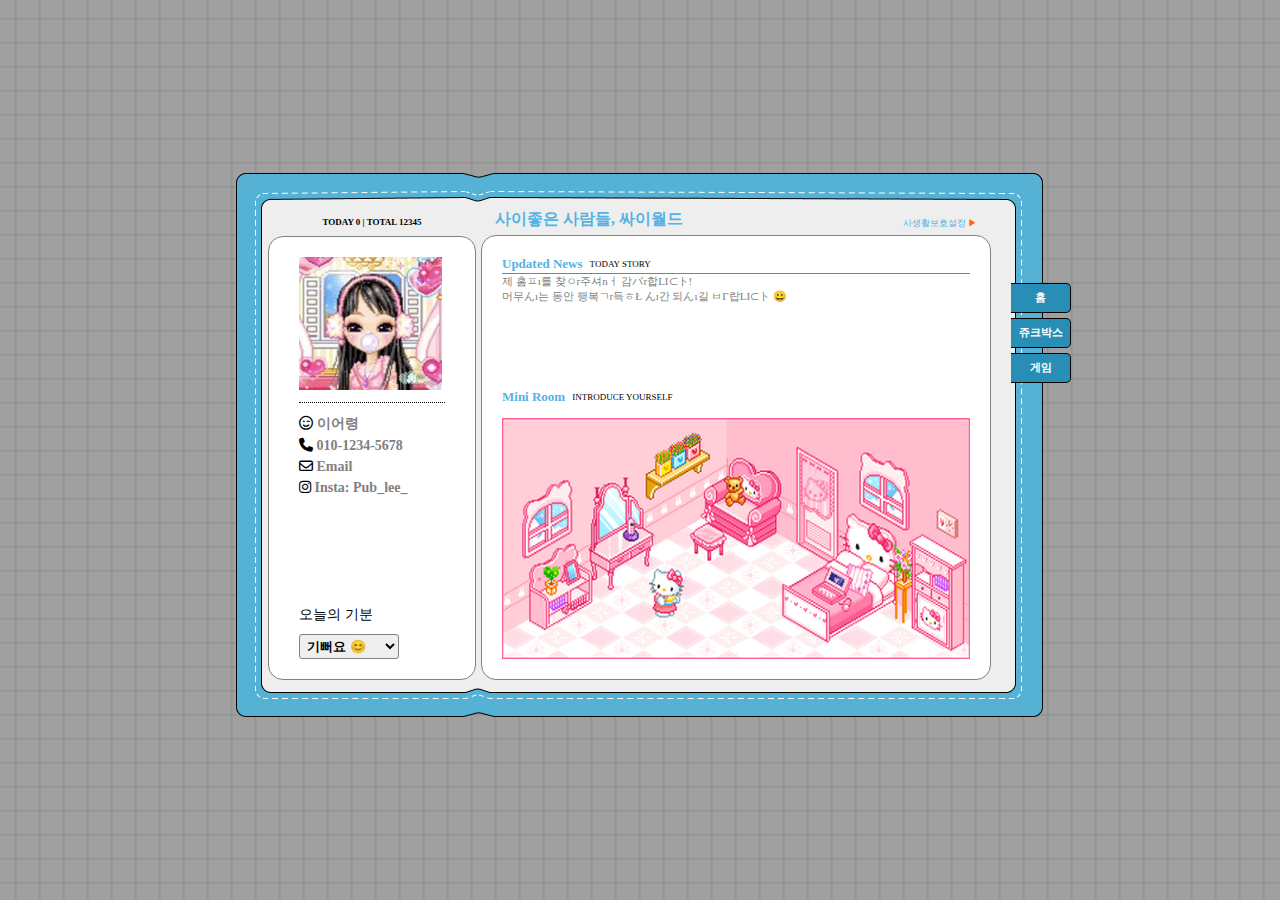
<file: index.html>
<!DOCTYPE html>
<html lang="ko">

<head>
    <meta charset="UTF-8">
    <meta http-equiv="X-UA-Compatible" content="IE=edge">
    <meta name="viewport" content="width=device-width, initial-scale=1.0">
    <title>이어령님의 미니홈피 :: 사이좋은 사람들, 싸이월드</title>
    <link rel="stylesheet" href="./styles/index.css" rel="stylesheet">
    <script src="./index.js"></script>
    <!-- fontawesome -->
    <link rel="stylesheet" href="https://cdnjs.cloudflare.com/ajax/libs/font-awesome/6.2.0/css/all.min.css">
</head>

<body>

    <div class="background">
        <div class="outerbox">
            <div class="wrapper">
                <div class="wrapper_left">
                    <div class="wrapper_left_header">
                        <div class="today">
                            <span>today</span>
                            <span>0</span>
                            <span> | total</span>
                            <span>12345</span>
                        </div>
                    </div>
                    <div class="wrapper_left_body">
                        <div class="left_body_header">
                            <div class="left_body_header_gray"></div>
                            <div class="left_body_header_line"></div>
                        </div>
                        <div class="left_body_profile">
                            <span><i class="fa-regular fa-face-smile-wink"></i> 이어령 </span>
                            <span><i class="fa-solid fa-phone"></i> 010-1234-5678 </span>
                            <span><i class="fa-regular fa-envelope"></i> email </span>
                            <span><i class="fa-brands fa-instagram"></i> insta: pub_lee_ </span>
                        </div>
                        <div class="left_body_footer">
                            <span>오늘의 기분</span>
                            <select>
                                <option value="1">기뻐요 😊</option>
                                <option value="2">화나요 🤬</option>
                                <option value="3">우울해요 😢</option>
                            </select>
                        </div>
                    </div>
                </div>
                <div class="wrapper_right">
                    <div class="wrapper_right_header">
                        <div class="right_header_title">사이좋은 사람들, 싸이월드</div>
                        <div class="right_header_setting">사생활보호설정<span> ▶</span></div>
                    </div>
                    <div class="wrapper_right_body">
                        <iframe src="./home.html" id="contentFrame"></iframe>
                    </div>
                </div>
                <div class="nav">
                    <div class="nav_item" id="menu_home" onclick="menuHome()">홈</div>
                    <div class="nav_item" id="menu_juckbox" onclick="menuJuckbox()">쥬크박스</div>
                    <div class="nav_item" id="menu_game" onclick="menuGame()">게임</div>
                </div>
            </div>
        </div>
    </div>


</body>

</html>
</file>
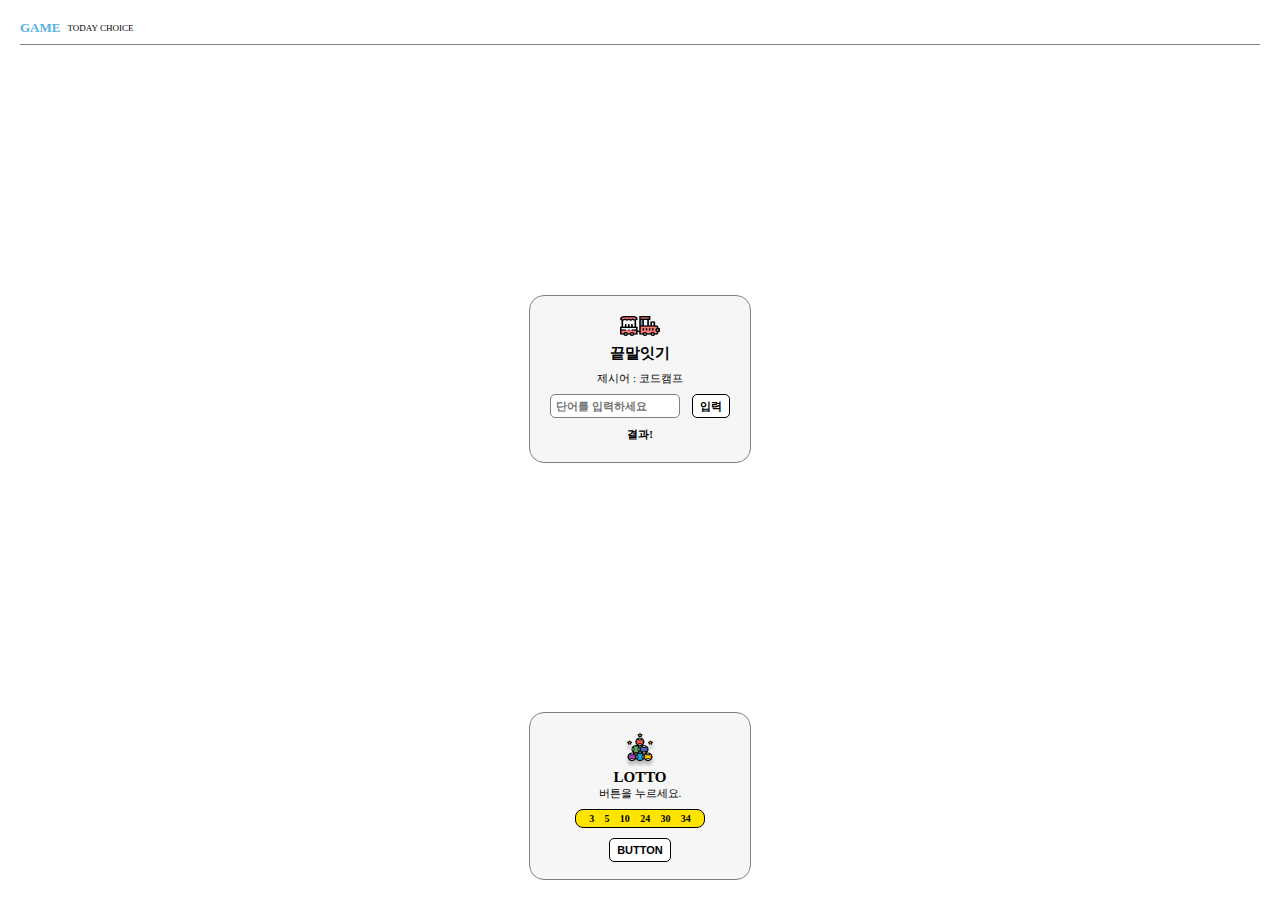
<file: game.html>
<!DOCTYPE html>
<html lang="ko">

<head>
    <meta charset="UTF-8">
    <meta http-equiv="X-UA-Compatible" content="IE=edge">
    <meta name="viewport" content="width=device-width, initial-scale=1.0">
    <title>game</title>
    <link rel="stylesheet" href="./styles/game.css" rel="stylesheet">
    <script src="./game.js"></script>
</head>

<body>

    <div class="wrapper">
        <div class="wrapper_header">
            <div class="header_title">
                <div class="title">game</div>
                <div class="subtitle">today choice</div>
            </div>
            <div class="dividLine"></div>
        </div>
        <div class="game_container">
            <img src="./images/game_01.png" alt="끝말잇기">
            <div class="game_title">끝말잇기</div>
            <div class="game_subtitle">제시어 : <span id="word">코드캠프</span></div>
            <div class="word_text">
                <input class="textbox" id="myword" type="text" placeholder="단어를 입력하세요">
                <button class="search" onclick="startWord()">입력</button>
            </div>
            <div id="result" class="word_result">결과!</div>
        </div>
        <div class="game_container">
            <img src="./images/game_02.png" alt="로또">
            <div class="game_title">LOTTO</div>
            <div class="game_subtitle">버튼을 누르세요.</div>
            <div class="lotto_num_box">
                <div class="num">3</div>
                <div class="num">5</div>
                <div class="num">10</div>
                <div class="num">24</div>
                <div class="num">30</div>
                <div class="num">34</div>
            </div>
            <button class="lotto_btn">BUTTON</button>
        </div>
    </div>

</body>

</html>
</file>
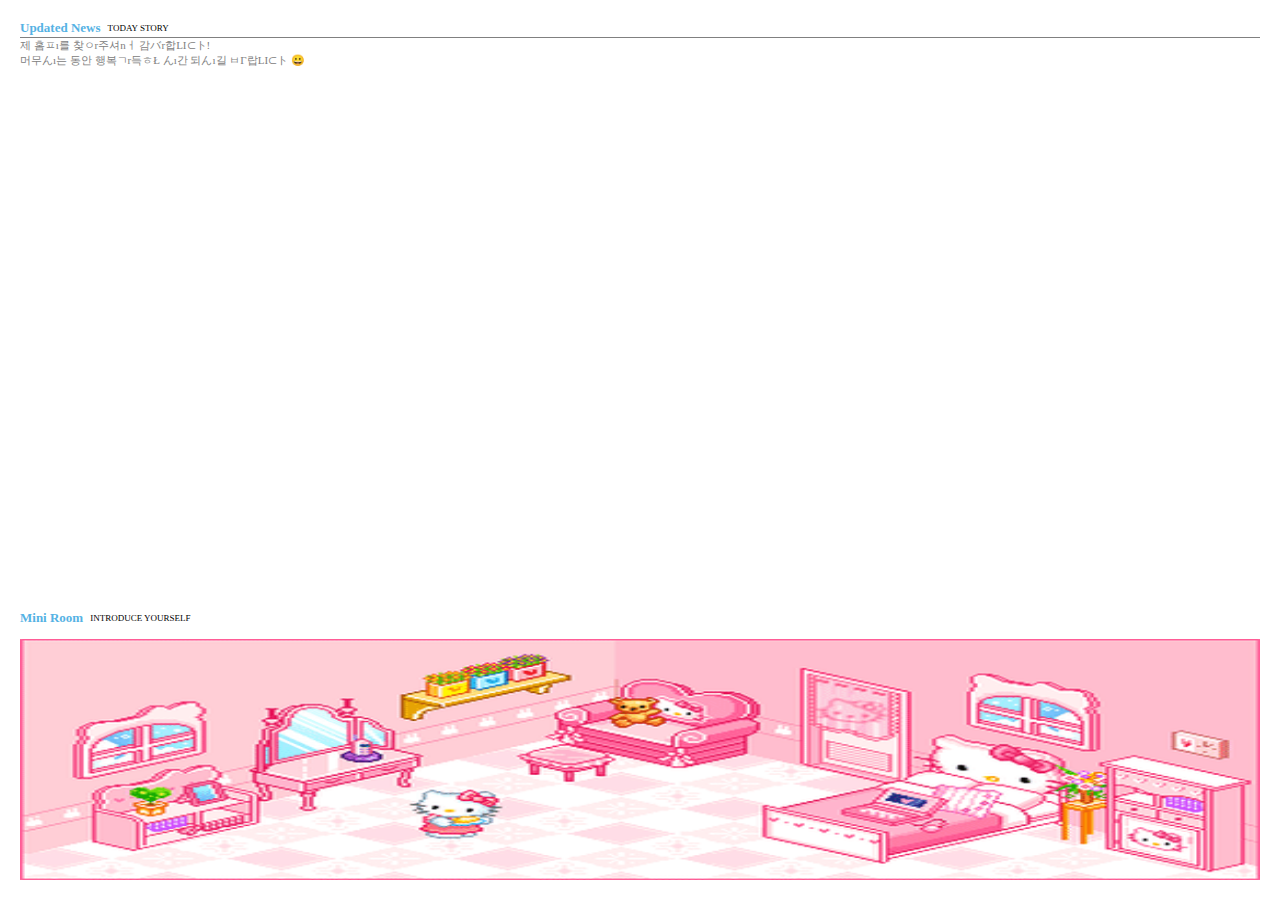
<file: home.html>
<!DOCTYPE html>
<html lang="ko">
<head>
    <meta charset="UTF-8">
    <meta http-equiv="X-UA-Compatible" content="IE=edge">
    <meta name="viewport" content="width=device-width, initial-scale=1.0">
    <title>home</title>
    <link rel="stylesheet" href="./styles/home.css" rel="stylesheet">
</head>
<body>
    
    <div class="wrapper">
        <div class="wrapper_header">
            <div class="content_title">
                <div class="title">updated news</div>
                <div class="subtitle">today story</div>
            </div>
            <div class="dividLine"></div>
            <div class="content_body">제 홈ㅍı를 찾ㅇr주셔nㅓ 감バr합LI⊂ト!<br>
                머무んı는 동안 행복ㄱr득ㅎŁ んı간 되んı길 ㅂΓ랍LI⊂ト 😀</div>
        </div>
        <div class="wrapper_body">
            <div class="content_title">
                <div class="title">mini room</div>
                <div class="subtitle">introduce yourself</div>
            </div>
            <div class="myVideo_body"></div>
            
        </div>
    </div>

</body>
</html>
</file>
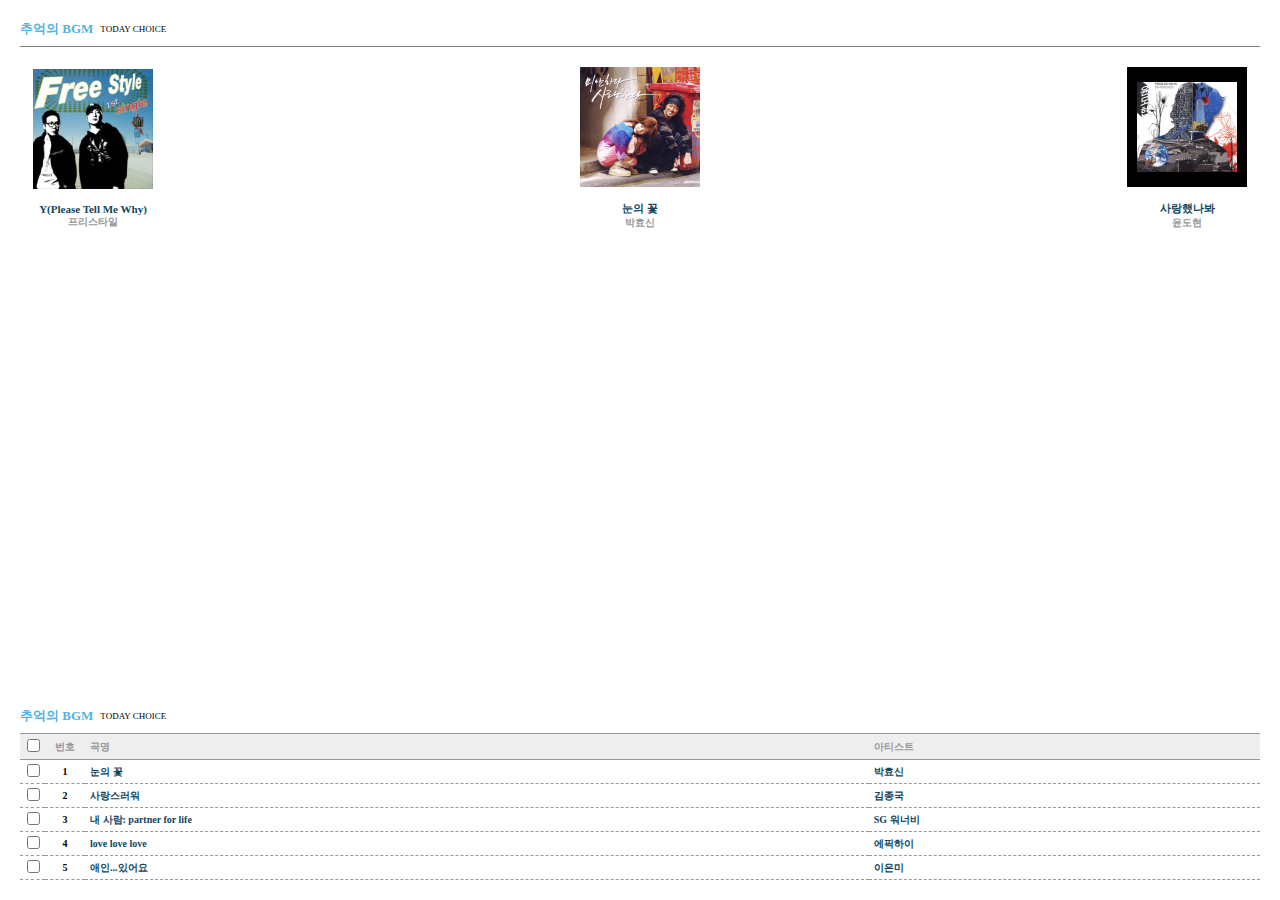
<file: juckbox.html>
<!DOCTYPE html>
<html lang="ko">
<head>
    <meta charset="UTF-8">
    <meta http-equiv="X-UA-Compatible" content="IE=edge">
    <meta name="viewport" content="width=device-width, initial-scale=1.0">
    <title>juckbox</title>
    <link rel="stylesheet" href="./styles/juckbox.css" rel="stylesheet">
</head>
<body>

    <div class="wrapper">
        <div class="wrapper_header">
            <div class="header_title">
                <div class="title">추억의 bgm</div>
                <div class="subtitle">today choice</div>
            </div>
            <div class="dividLine"></div>
            <div class="albumWrapper">
                <div class="album">
                    <img src="./images/juckbox_01.png" alt="프리스타일 Y">
                    <div class="album_title">Y&#40;please tell me why&#41;</div>
                    <div class="singer">프리스타일</div>
                </div>
                <div class="album">
                    <img src="./images/juckbox_02.png" alt="눈의 꽃">
                    <div class="album_title">눈의 꽃</div>
                    <div class="singer">박효신</div>
                </div>
                <div class="album">
                    <img src="./images/juckbox_03.png" alt="사랑했나봐">
                    <div class="album_title">사랑했나봐</div>
                    <div class="singer">윤도현</div>
                </div>
            </div>
        </div>
        <div class="wrapper_body">
            <div class="header_title">
                <div class="title">추억의 bgm</div>
                <div class="subtitle">today choice</div>
            </div>
            <div class="albumTable">
                <table>
                    <th><input type="checkbox"></th>
                    <th>번호</th>
                    <th>곡명</th>
                    <th>아티스트</th>
                    <tr>
                        <td><input type="checkbox"></td>
                        <td>1</td>
                        <td>눈의 꽃</td>
                        <td>박효신</td>
                    </tr>
                    <tr>
                        <td><input type="checkbox"></td>
                        <td>2</td>
                        <td>사랑스러워</td>
                        <td>김종국</td>
                    </tr>
                    <tr>
                        <td><input type="checkbox"></td>
                        <td>3</td>
                        <td>내 사람: partner for life</td>
                        <td>SG 워너비</td>
                    </tr>
                    <tr>
                        <td><input type="checkbox"></td>
                        <td>4</td>
                        <td>love love love</td>
                        <td>에픽하이</td>
                    </tr>
                    <tr>
                        <td><input type="checkbox"></td>
                        <td>5</td>
                        <td>애인...있어요</td>
                        <td>이은미</td>
                    </tr>
                </table>
            </div>
        </div>
    </div>

    
</body>
</html>
</file>
<file: styles/index.css>
* {
    box-sizing: border-box;
    margin: 0;
    padding: 0;
}

.background {
    width: 100%;
    height: 100vh;
    background-image: url(../images/background.png);
    background-size: cover;
    padding: 20px 0 0 20px;
}

.outerbox {
    width: 808px;
    height: 554px;
    background-image: url(../images/outerbox.png);
    background-repeat: no-repeat;
    position: absolute;
    top: 50%;
    left: 50%;
    transform: translate(-50%, -50%);
}

.wrapper {
    display: flex;
    padding: 35px 0 0 32px;
}

.wrapper .wrapper_left {
    width: 208px;
    height: 472px;
    display: flex;
    flex-direction: column;
}

.wrapper_left .wrapper_left_header {
    width: 100%;
    height: 30px;
    display: flex;
    flex-direction: row;
    justify-content: center;
    align-items: center;

}

.wrapper_left_header .today {
    font-size: 9px;
    text-transform: uppercase;
    font-weight: 700;
}

.wrapper_left .wrapper_left_body {
    width: 100%;
    height: 100%;
    background-color: #fff;
    border: 1px solid gray;
    border-radius: 15px;
    display: flex;
    flex-direction: column;
    align-items: center;
    padding: 20px 30px;
}

.wrapper_left_body .left_body_header {
    width: 100%;
    display: flex;
    flex-direction: column;
}

.left_body_header .left_body_header_gray {
    width: 143px;
    height: 133px;
    background: url(../images/profile_img.jpg);
}

.left_body_header .left_body_header_line {
    border-top: 1px dotted black;
    margin: 12px 0;
}

.wrapper_left_body .left_body_profile {
    text-align: left;
    width: 100%;
    height: 100%;
    display: flex;
    flex-direction: column;
    justify-content: flex-start;
    gap: 5px;
}

.left_body_profile span {
    text-transform: capitalize;
    font-weight: 700;
    color: gray;
    font-size: 14px;
}

.left_body_profile span i {
    color: #000;
}

.wrapper_left_body .left_body_footer {
    width: 100%;
}

.left_body_footer span {
    font-size: 14px;
}

.left_body_footer select {
    border: 1px solid gray;
    margin-top: 10px;
    padding: 3px;
    font-size: 13px;
    border-radius: 3px;
    font-weight: 700;
}

.wrapper .wrapper_right {
    width: 524px;
    height: 472px;
    display: flex;
    flex-direction: column;
    justify-content: flex-end;
    padding-left: 5px;
}

.wrapper_right .wrapper_right_header {
    width: 510px;
    display: flex;
    flex-direction: row;
    justify-content: space-between;
    align-items: flex-end;
    padding: 0 14px;
}

.wrapper_right_header .right_header_title,
.wrapper_right_header .right_header_setting {
    color: #55b2e4;
    font-size: 9px;
    margin-bottom: 5px;
    cursor: pointer;
}

.wrapper_right_header .right_header_title {
    font-size: 16px;
    font-weight: 700;
}

.right_header_setting>span {
    color: #FF6400;
}

.wrapper_right .wrapper_right_body {
    width: 510px;
    height: 445px;
    border: 1px solid gray;
    border-radius: 15px;
    background-color: #fff;
}

.wrapper_right_body iframe {
    width: 100%;
    height: 100%;
    border: none;
    border-radius: 15px;
}

.nav {
    width: 62px;
    height: 100px;
    display: flex;
    flex-direction: column;
    justify-content: space-between;
    position: absolute;
    top: 110px;
    left: 775px;
    text-transform: uppercase;
    font-weight: 700;
}

.nav .nav_item {
    width: 60px;
    height: 30px;
    padding-top: 6px;
    text-align: center;
    font-size: 11px;
    background-color: #298eb5;
    border: 1px solid #000;
    border-left: none;
    color: #fff;
    border-radius: 0 5px 5px 0;
    cursor: pointer;
}
</file>
<file: styles/game.css>
* {
    box-sizing: border-box;
    margin: 0;
    padding: 0;
} 

html,body {
    width: 100%;
    height: 100%;
}

.wrapper {
    width: 100%;
    height: 100%;
    padding: 20px;
    display: flex;
    flex-direction: column;
    justify-content: space-between;
    align-items: center;
}
.wrapper .wrapper_header {
    width: 100%;
    display: flex;
    flex-direction: column;
}
.wrapper_header .header_title {
    display: flex;
    flex-direction: row;
    align-items: center;
    text-transform: uppercase;
}

.header_title .title {
    color: #55b2e4;
    font-size: 13px;
    font-weight: 700;
}
.header_title .subtitle {
    font-size: 9px;
    padding-left: 7px;
}

.dividLine {
    width: 100%;
    border-top: 1px solid gray;
    margin-top: 8px;
}

.wrapper .game_container {
    width: 222px;
    height: 168px;
    display: flex;
    flex-direction: column;
    align-items: center;
    justify-content: space-between;
    padding: 20px;
    border: 1px solid gray;
    border-radius: 15px;
    background-color: #f6f6f6;
}

.game_container .game_title {
    font-size: 15px;
    font-weight: 900;
}
.game_container .game_subtitle {
    font-size: 11px;
}

.game_container .word_text {
    width: 100%;
    display: flex;
    justify-content: space-between;
    flex-direction: row;
}

.word_text .textbox {
    width: 130px;
    height: 24px;
    border-radius: 5px;
    border: 1px solid gray;
    padding: 5px;
    font-size: 11px;
    font-weight: 700;
}

.word_text .search {
    font-size: 11px;
    font-weight: 700;
    width: 38px;
    height: 24px;
    background-color: #fff;
    border-radius: 5px;
    border: 1px solid #000;
    cursor: pointer;
}

.game_container .word_result {
    font-size: 11px;
    font-weight: 700;
}

.game_container .lotto_num_box {
    width: 130px;
    height: 21px;
    padding: 3px;
    display: flex;
    flex-direction: row;
    justify-content: space-evenly;
    margin: 8px 0 10px 0;
    font-size: 10px;
    font-weight: 700;
    border: 1px solid #000;
    background-color: #FFE400;
    border-radius: 8px;
}

.game_container .lotto_btn {
    width: 62px;
    height: 24px;
    font-size: 11px;
    font-weight: 700;
    background-color: #fff;
    padding: 5px;
    border-radius: 5px;
    cursor: pointer;
    border: 1px solid #000;
}
</file>
<file: styles/home.css>
* {
    box-sizing: border-box;
    margin: 0;
    padding: 0;
}

html, body {
    width: 100%;
    height: 100%;
}

.wrapper {
    width: 100%;
    height: 100%;
    padding: 20px;
    display: flex;
    flex-direction: column;
    justify-content: space-between;
}

.wrapper .wrapper_header {
    width: 100%;
    height: 48px;
    display: flex;
    flex-direction: column;
    justify-content: space-between;
}
.wrapper .wrapper_body {
    width: 100%;
    height: 270px;
    display: flex;
    flex-direction: column;
    justify-content: space-between;
}

.content_title {
    display: flex;
    flex-direction: row;
    text-transform: capitalize;
    align-items: center;
}
.content_title .title {
    color: #55b2e4;
    font-size: 13px;
    font-weight: 700;
}
.content_title .subtitle {
    font-size: 9px;
    text-transform: uppercase;
    padding-left: 7px;
}
.dividLine {
    width: 100%;
    border-top: 1px solid gray;
}
.content_body {
    font-size: 11px;
    color: gray;
}
.myVideo_body {
    width: 100%;
    height: 100%;
    background: url(../images/homebackground.gif) no-repeat center center/ 100% 100%;
    margin-top: 13px;
}
</file>
<file: styles/juckbox.css>
* {
    box-sizing: border-box;
    margin: 0;
    padding: 0;
}

html, body {
    width: 100%;
    height: 100%;
}

.wrapper {
    width: 100%;
    height: 100%;
    padding: 20px;
    display: flex;
    flex-direction: column;
    justify-content: space-between;
}

.wrapper .wrapper_header {
    width: 100%;
    height: 48px;
    display: flex;
    flex-direction: column;
    justify-content: space-between;
}
.wrapper .wrapper_body {
    width: 100%;
    display: flex;
    flex-direction: column;
    justify-content: space-between;
}

.header_title {
    display: flex;
    flex-direction: row;
    text-transform: capitalize;
    align-items: center;
}
.header_title .title {
    text-transform: uppercase;
    color: #55b2e4;
    font-size: 13px;
    font-weight: 700;
}
.header_title .subtitle {
    font-size: 9px;
    text-transform: uppercase;
    padding-left: 7px;
}
.dividLine {
    width: 100%;
    border-top: 1px solid gray;
    margin-top: 8px;
}

.wrapper_header .albumWrapper {
    display: flex;
    justify-content: space-between;
    align-items: center;
    margin-top: 20px;
    padding: 0 13px;
}
.albumWrapper .album {
    text-align: center;
}
.album .album_title {
    font-size: 11px;
    font-weight: 900;
    color: #0F465E;
    text-transform: capitalize;
    margin-top: 10px;
}
.album .singer {
    font-size: 10px;
    font-weight: 700;
    color: #999;
}

.wrapper_body {
    width: 100%;
    display: flex;
    flex-direction: column;
    justify-content: space-between;
}
.albumTable table {
    width: 100%;
    border: none;
    border-spacing: 0;
    margin-top: 8px;
    text-align: left;
}
.albumTable table th {
    background-color: #eee;
    color: #999;
    font-size: 10px;
    font-weight: 700;
    border: 1px solid #999;
    border-left: none;
    border-right: none;
    padding: 5px;
}
.albumTable table th:nth-child(1) {
    width: 0;
}
.albumTable table th:nth-child(2) {
    width: 40px;
    text-align: center;
}
.albumTable table td {
    font-size: 10px;
    font-weight: 400;
    border-bottom: 1px dashed #999;
    padding: 4px 5px;
    font-weight: 700;
}

.albumTable table th:nth-child(1),
.albumTable table td:nth-child(1) {
    padding-left: 7px;
}

.albumTable table td:nth-child(2) {
    text-align: center;
}

.albumTable table td:nth-child(3),
.albumTable table td:nth-child(4) {
    color: #0F465E;
}
</file>
